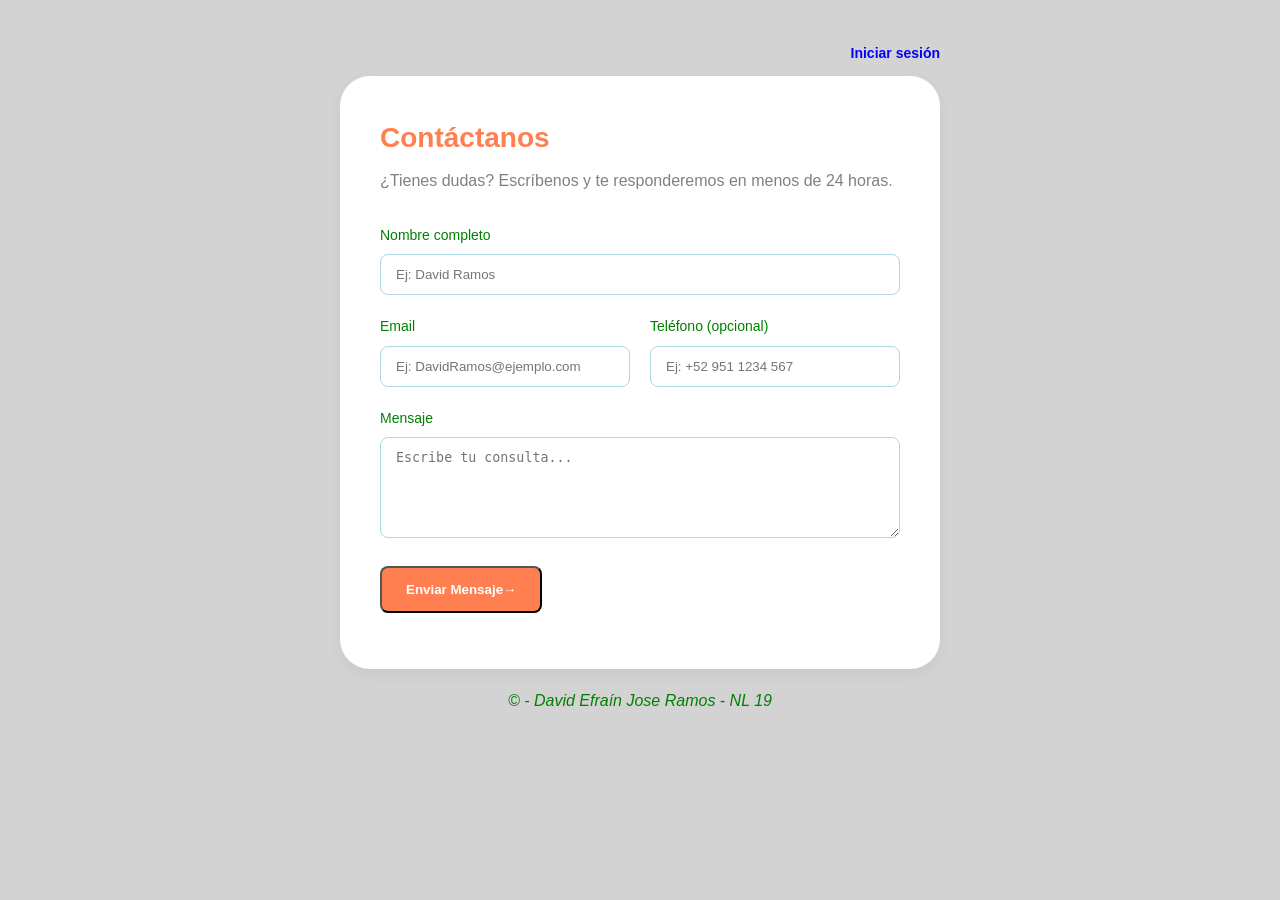
<file: index.html>
<!DOCTYPE html>
<html lang = es>
	<head>
		<meta charset = "UTF-8">
		<meta name = "viewport" content = "width = device-width, initial-scale = 1.0">
		<title>
			Act 2 - Uso de una biblioteca
		</title>
		<script src = "js/utileria.js" defer></script>
		<link rel = "stylesheet" href = "css/utileria.css">
	</head>

	<body>
		<div class = "barra-superior">
			<a href = "login.html" class = "enlace-login">Iniciar sesión</a>
		</div>
		<div class = "contenedor-formulario">
			<h1>Contáctanos</h1>
			<p class = "subtitulo">¿Tienes dudas? Escríbenos y te responderemos en menos de 24 horas.</p>
			<form class = "formulario" novalidate>

				<div class = "grupo-formulario"> 
					<label for = "nombre">Nombre completo</label>
					<input type = "text" id = "nombre" placeholder = "Ej: David Ramos" >
					<small class="error" id="error-nombre"></small>
				</div>

				<div class = "grupo-doble">
					<div class = "grupo-formulario">
						<label for = "email">Email</label>
						<input type = "email" id = "email" placeholder = "Ej: DavidRamos@ejemplo.com" >
						<small class="error" id="error-email"></small>
					</div>

					<div class = "grupo-formulario">
						<label for = "telefono">Teléfono <span>(opcional)</span></label>
						<input type = "tel" id = "telefono" placeholder = "Ej: +52 951 1234 567">
						<small class="error" id="error-telefono"></small>					
					</div>
				</div>
				
				<div class = "grupo-formulario">
					<label for = "mensaje">Mensaje</label>
					<textarea id = "mensaje" rows= "5" placeholder = "Escribe tu consulta..." ></textarea>
					<small class="error" id="error-mensaje"></small>
				</div>
				
				<button type = "submit" class = "boton-enviar">
					Enviar Mensaje <span>→</span>
				</button>
				<div id="mensaje-general" class="mensaje-general"></div>
			</form>
		</div>
		<footer>
			<p style = "text-align: center; margin-top: 19px;"><em>© - David Efraín Jose Ramos - NL 19</em></p>
		</footer>
	</body>
</html>
</file>
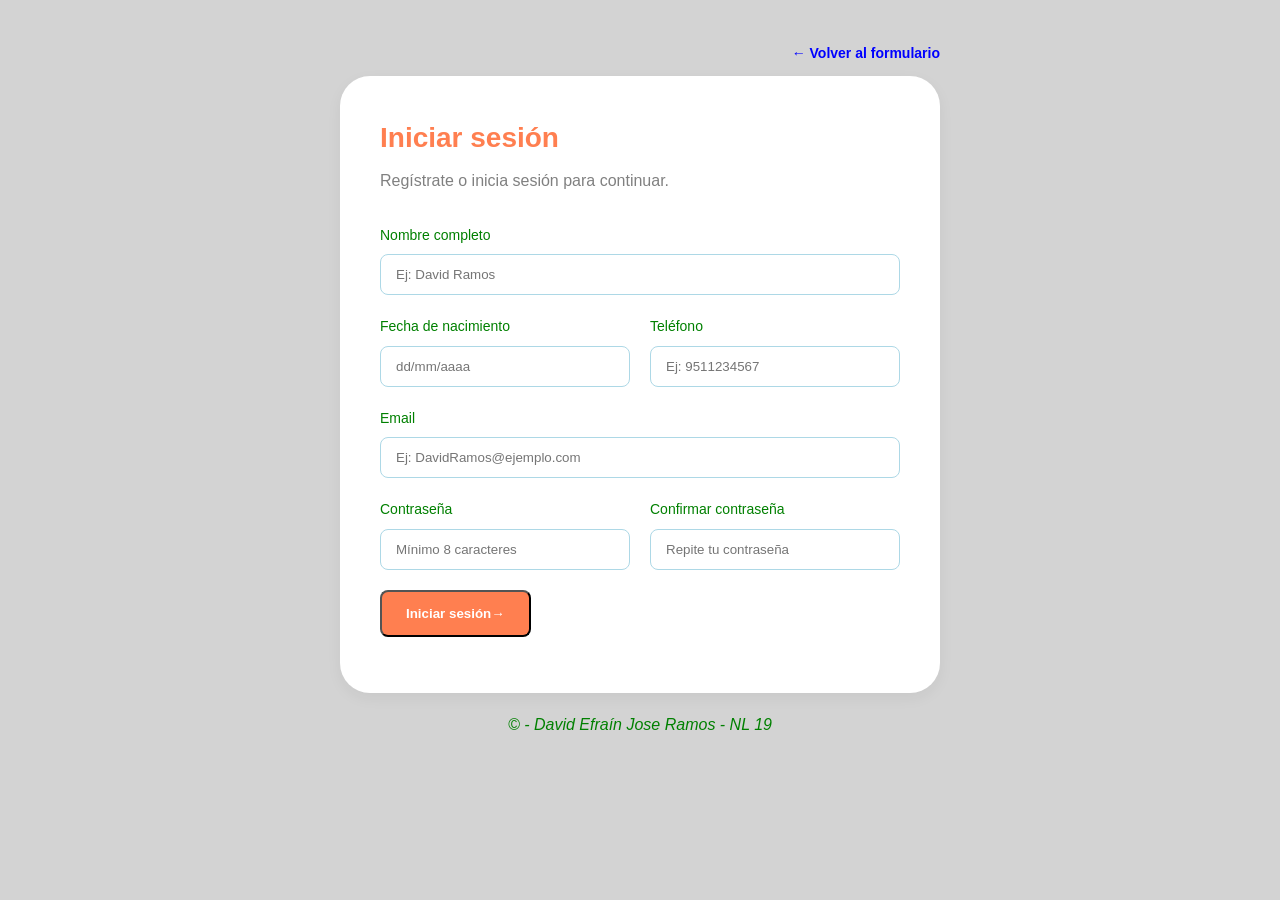
<file: login.html>
<!DOCTYPE html>
<html lang = es>
	<head>
		<meta charset = "UTF-8">
		<meta name = "viewport" content = "width = device-width, initial-scale = 1.0">
		<title>
			Act 2 - Login
		</title>
		<script src = "js/utileria.js" defer></script>
		<link rel = "stylesheet" href = "css/utileria.css">
	</head>

	<body>
		<div class = "barra-superior">
			<a href = "index.html" class = "enlace-login">← Volver al formulario</a>
		</div>
		<div class = "contenedor-formulario">
			<h1>Iniciar sesión</h1>
			<p class = "subtitulo">Regístrate o inicia sesión para continuar.</p>
			<form class = "formulario-login" novalidate>

				<div class = "grupo-formulario">
					<label for = "nombre-login">Nombre completo</label>
					<input type = "text" id = "nombre-login" placeholder = "Ej: David Ramos" >
					<small class="error" id="error-nombre-login"></small>
				</div>

				<div class = "grupo-doble">
					<div class = "grupo-formulario">
						<label for = "fecha-nacimiento">Fecha de nacimiento</label>
						<input type = "text" id = "fecha-nacimiento" placeholder = "dd/mm/aaaa">
						<small class="error" id="error-fecha-nacimiento"></small>
					</div>

					<div class = "grupo-formulario">
						<label for = "telefono-login">Teléfono</label>
						<input type = "tel" id = "telefono-login" placeholder = "Ej: 9511234567">
						<small class="error" id="error-telefono-login"></small>
					</div>
				</div>

				<div class = "grupo-formulario">
					<label for = "email-login">Email</label>
					<input type = "email" id = "email-login" placeholder = "Ej: DavidRamos@ejemplo.com" >
					<small class="error" id="error-email-login"></small>
				</div>

				<div class = "grupo-doble">
					<div class = "grupo-formulario">
						<label for = "password">Contraseña</label>
						<input type = "password" id = "password" placeholder = "Mínimo 8 caracteres">
						<small class="error" id="error-password"></small>
					</div>

					<div class = "grupo-formulario">
						<label for = "password2">Confirmar contraseña</label>
						<input type = "password" id = "password2" placeholder = "Repite tu contraseña">
						<small class="error" id="error-password2"></small>
					</div>
				</div>

				<button type = "submit" class = "boton-enviar">
					Iniciar sesión <span>→</span>
				</button>
				<div id="mensaje-general-login" class="mensaje-general"></div>
			</form>
		</div>
		<footer>
			<p style = "text-align: center; margin-top: 19px;"><em>© - David Efraín Jose Ramos - NL 19</em></p>
		</footer>
	</body>
</html>
</file>
<file: css/utileria.css>
:root {
	--color-primario: coral;
	--color-secundario: blue;
	--color-fondo: lightgray;
	--color-texto: green;
	--color-borde: lightblue;
}

* {
	margin: 0;
	padding: 0;
	box-sizing: border-box;
}

body {
	font-family: 'Inter', sans-serif;
	background-color: var(--color-fondo);
	color: var(--color-texto);
	line-height: 1.6;
	padding: 40px 20px;
}

.contenedor-formulario{
	max-width: 600px;
	margin: 0 auto;
	background: white;
	padding: 40px;
	border-radius: 30px;
	box-shadow: 0 5px 15px rgba(0, 0, 0, 0.05);
}

h1{
	font-size: 28px;
	color: var(--color-primario);
	margin-bottom: 8px;
}

.subtitulo{
	color: gray;
	margin-bottom:30px;
}

.grupo-formulario{
	margin-bottom: 20px;
}

label{
	display: block;
	margin-bottom: 8px;
	font-weight: 500;
	font-size: 14px;
}

input, textarea{
	width: 100%;
	padding: 12px 15px;
	border: 1px solid var(--color-borde);
	border-radius: 8px;
	transition: all 0.3s;
}

input:focus, textarea:focus{
	border-color: var(--color-secundario);
	outline: none;
	box-shadow: 0 0 0 3px rgba(173, 218, 230, 0.3);
}

.grupo-doble{
	display: grid;
	grid-template-columns: 1fr 1fr;
	gap: 20px;
}

.boton-enviar{
	background-color: var(--color-primario);
	color: white;
	/*border: none;*/
	padding: 14px 24px;
	border-radius: 8px;	
	font-weight: 600;
	cursor: pointer;
	transition: background 0.3s;
	display: flex;
	justify-content: center;
	align-items: center; 
}

.boton-enviar:hover{
	background-color: rgba(255, 127, 80, 0.8);
}

.error {
	color: #c00;
	font-size: 0.85rem;
	display: none;
}

.mensaje-general {
	margin-top: 1rem;
	font-weight: bold;
}

.barra-superior {
	max-width: 600px;
	margin: 0 auto 10px;
	text-align: right;
}

.enlace-login {
	color: var(--color-secundario);
	text-decoration: none;
	font-weight: 600;
	font-size: 14px;
}

.enlace-login:hover {
	text-decoration: underline;
}
</file>
